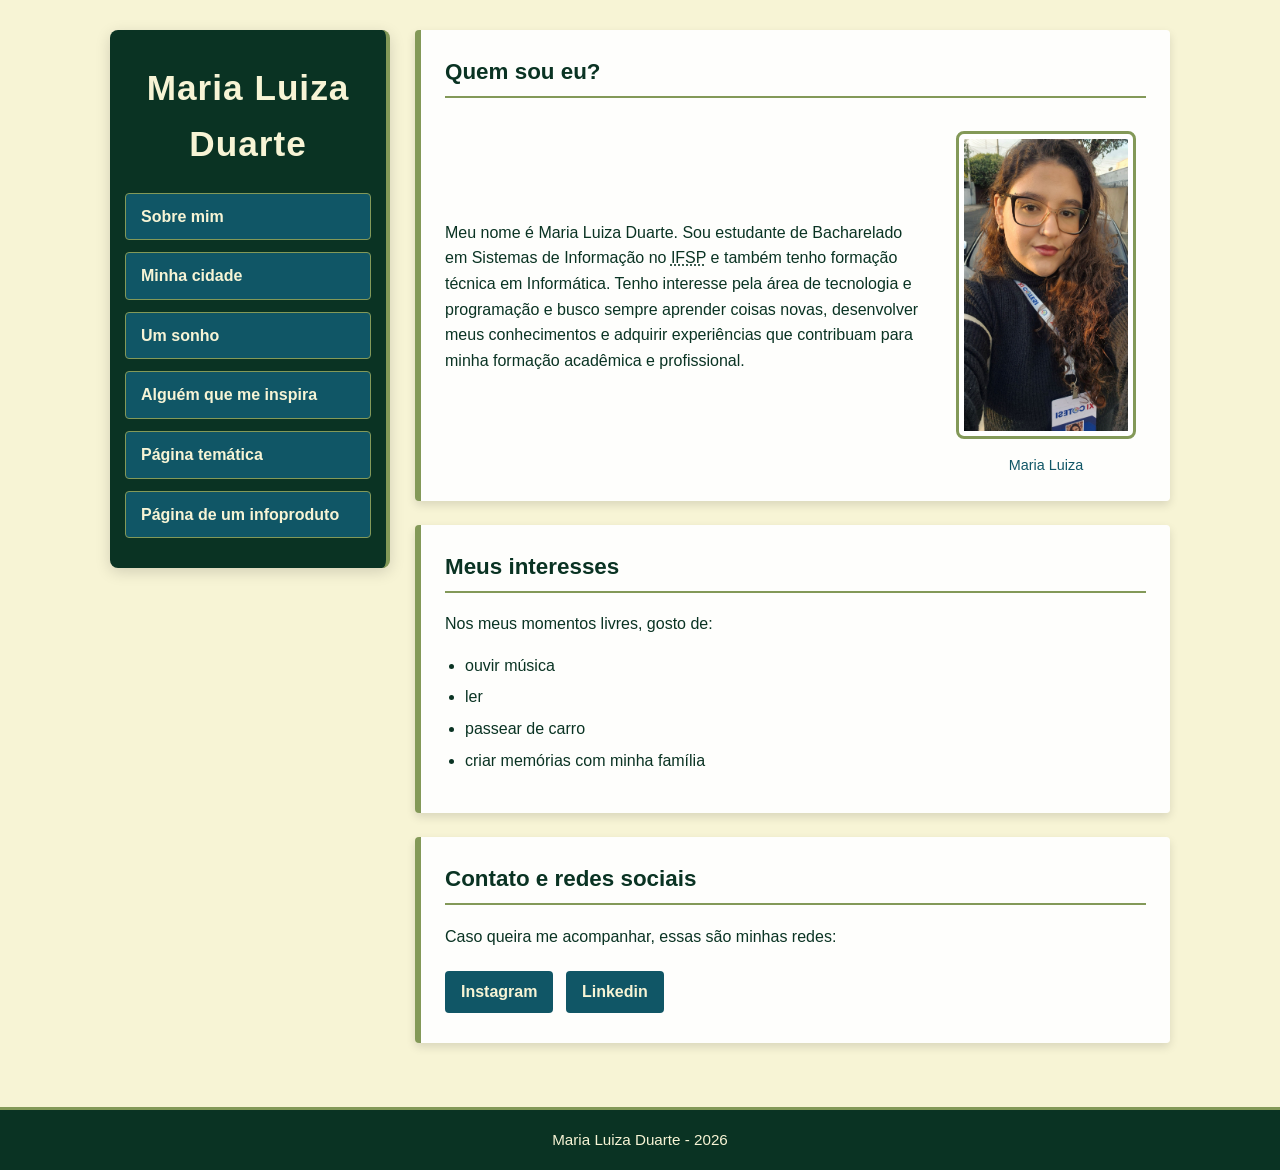
<file: index.html>
<!DOCTYPE html>
<html lang="pt-br">
<head>
    <meta charset="UTF-8">
    <meta name="viewport" content="width=device-width, initial-scale=1.0">
    <title>Sobre Mim</title>
    <link rel="stylesheet" href="geral.css">
    <link rel="stylesheet" href="index.css">
</head>
<body>

    <div class="layout-wrapper">
        <header>
            <h1>Maria Luiza Duarte</h1>
            <nav>
                <a href="index.html">Sobre mim</a>
                <a href="cidade.html">Minha cidade</a>
                <a href="sonho.html">Um sonho</a>
                <a href="inspiracao.html">Alguém que me inspira</a>
                <a href="tematica.html">Página temática</a>
                <a href="infoproduto.html">Página de um infoproduto</a>
            </nav>
        </header>

        <main>
            <section class="perfil-card">
                <h2>Quem sou eu?</h2>
                <div class="perfil-conteudo">
                    <p>Meu nome é Maria Luiza Duarte. 
                        Sou estudante de Bacharelado em Sistemas de Informação 
                        no <abbr title="Instituto Federal de São Paulo">IFSP</abbr> e também tenho formação técnica em Informática. 
                        Tenho interesse pela área de tecnologia e programação e
                        busco sempre aprender coisas novas, desenvolver meus 
                        conhecimentos e adquirir experiências que contribuam 
                        para minha formação acadêmica e profissional.</p>

                    <figure>
                        <img src="minhafoto.jpg" alt="Foto de Maria Luiza">
                        <figcaption>Maria Luiza</figcaption>
                    </figure>
                </div>
            </section>

            <section>
                <h2>Meus interesses</h2>
                <p>Nos meus momentos livres, gosto de:</p>
                <ul>
                    <li>ouvir música</li>
                    <li>ler</li>
                    <li>passear de carro</li>
                    <li>criar memórias com minha família</li>
                </ul>
            </section>

            <section>
                <h2>Contato e redes sociais</h2>
                <p>Caso queira me acompanhar, essas são minhas redes:</p>
                <div class="sociais-links">
                    <a href="https://www.instagram.com/eumaludf?igsi=Y3UzNTNqbzRsZzEw" target="_blank">Instagram</a>
                    <a href="https://www.linkedin.com/in/maria-luiza-duarte-442ba61b0?utm_source=share_via&utm_content=profile&utm_medium=member_android" target="_blank">Linkedin</a>
                </div>
            </section>
        </main>
    </div>

    <footer>
        <p>Maria Luiza Duarte - 2026</p>
    </footer>

</body>
</html>
</file>
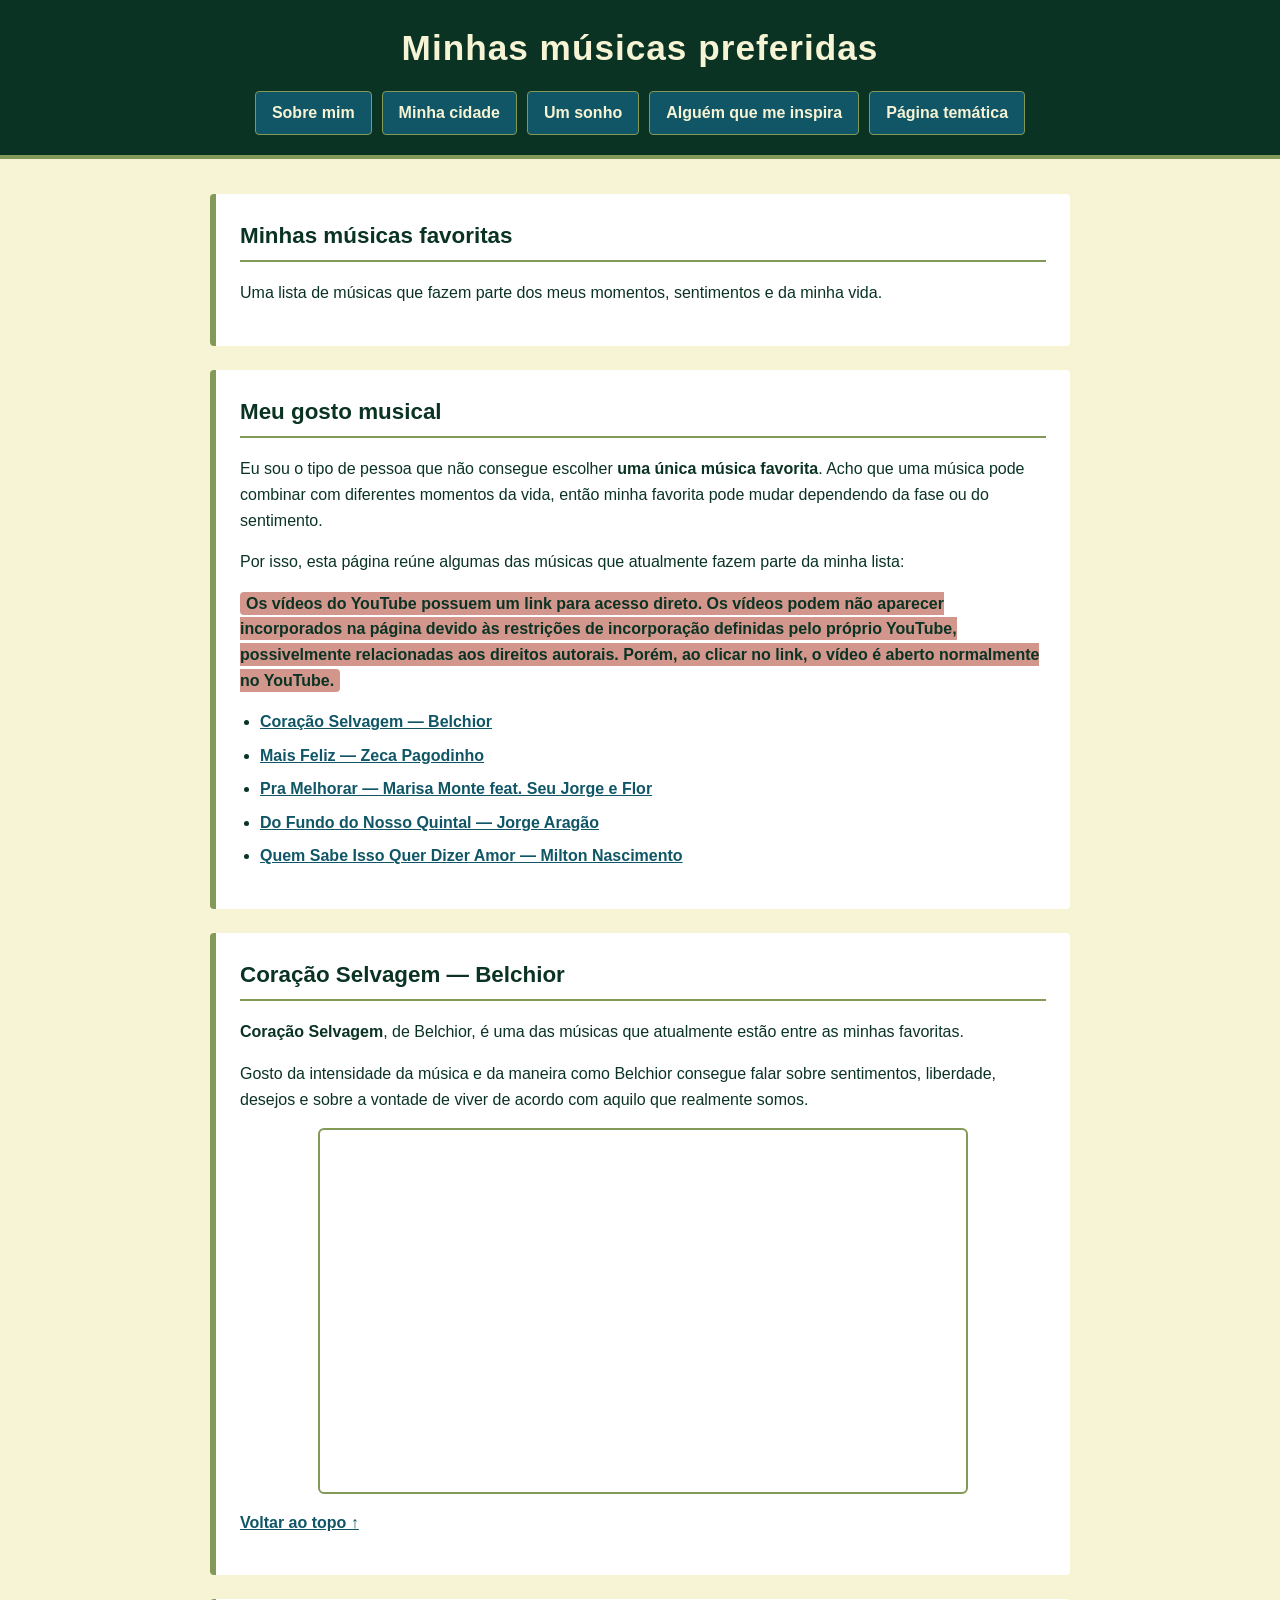
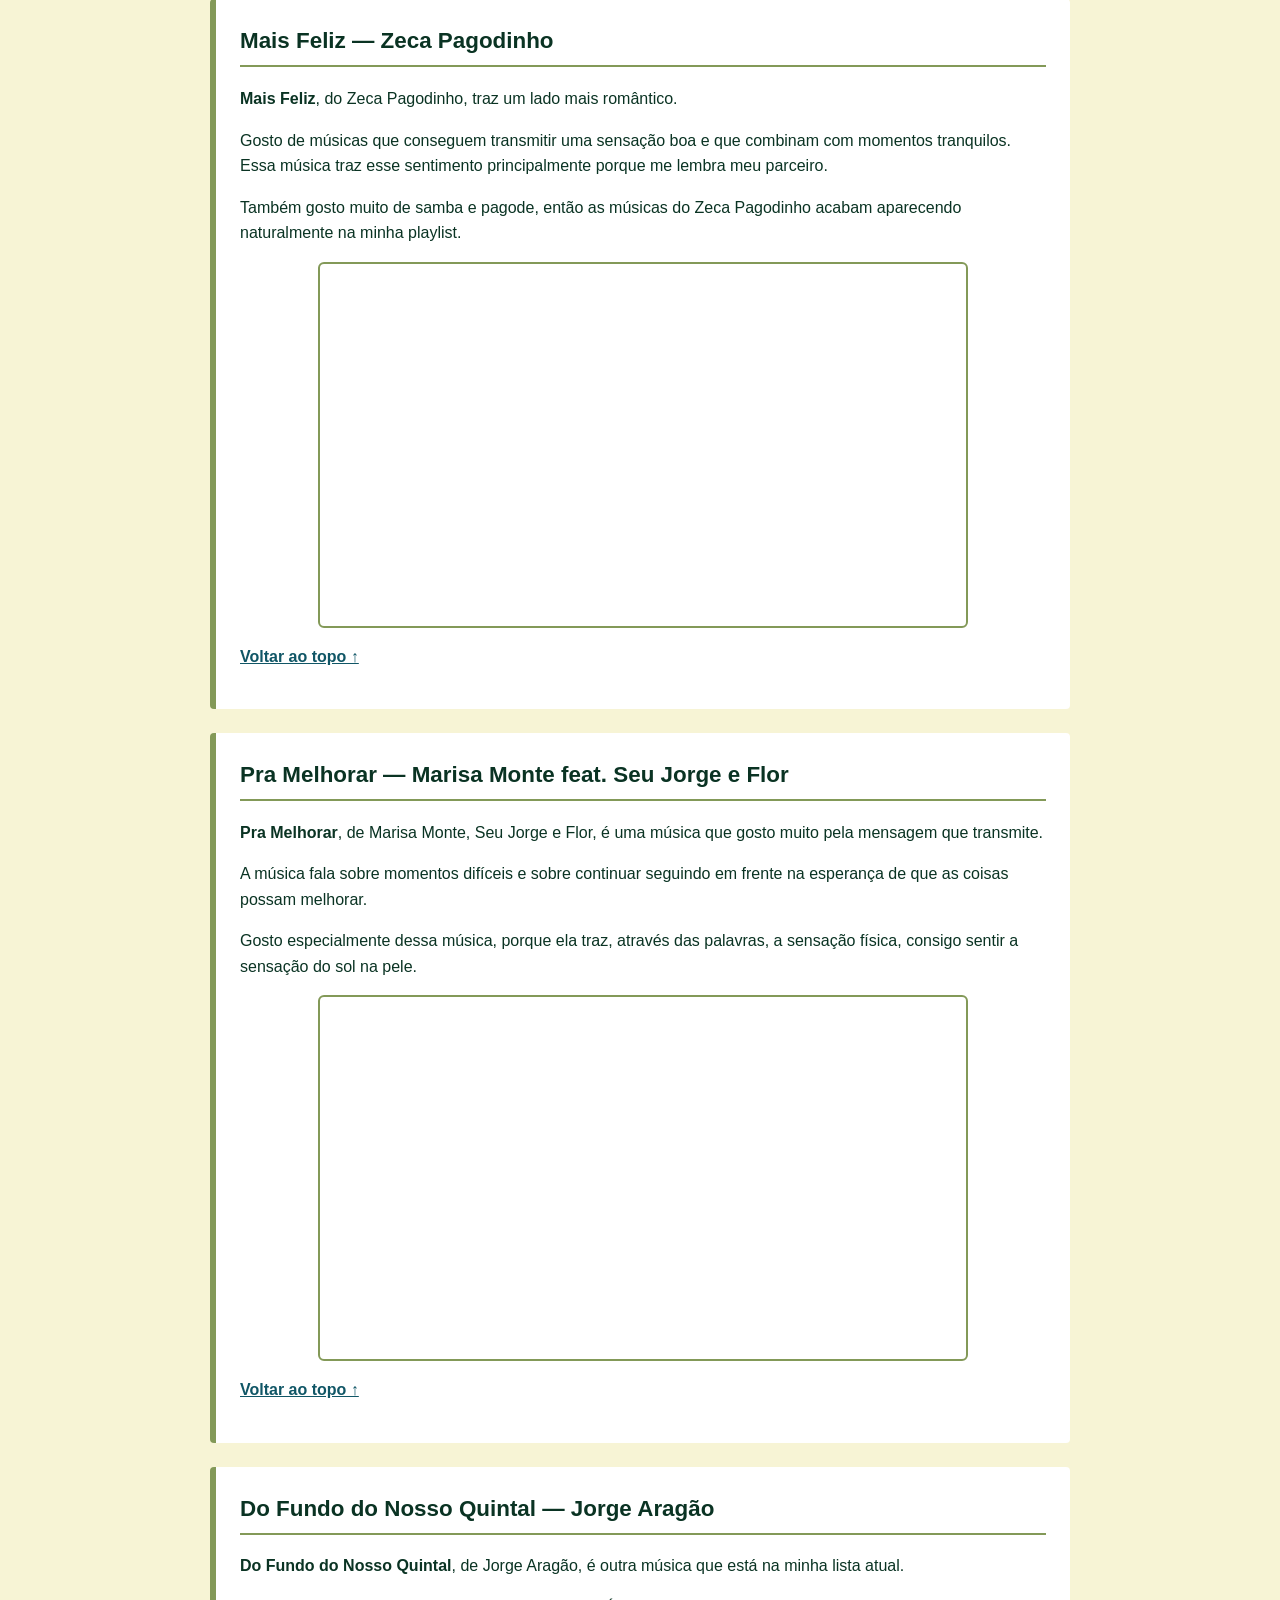
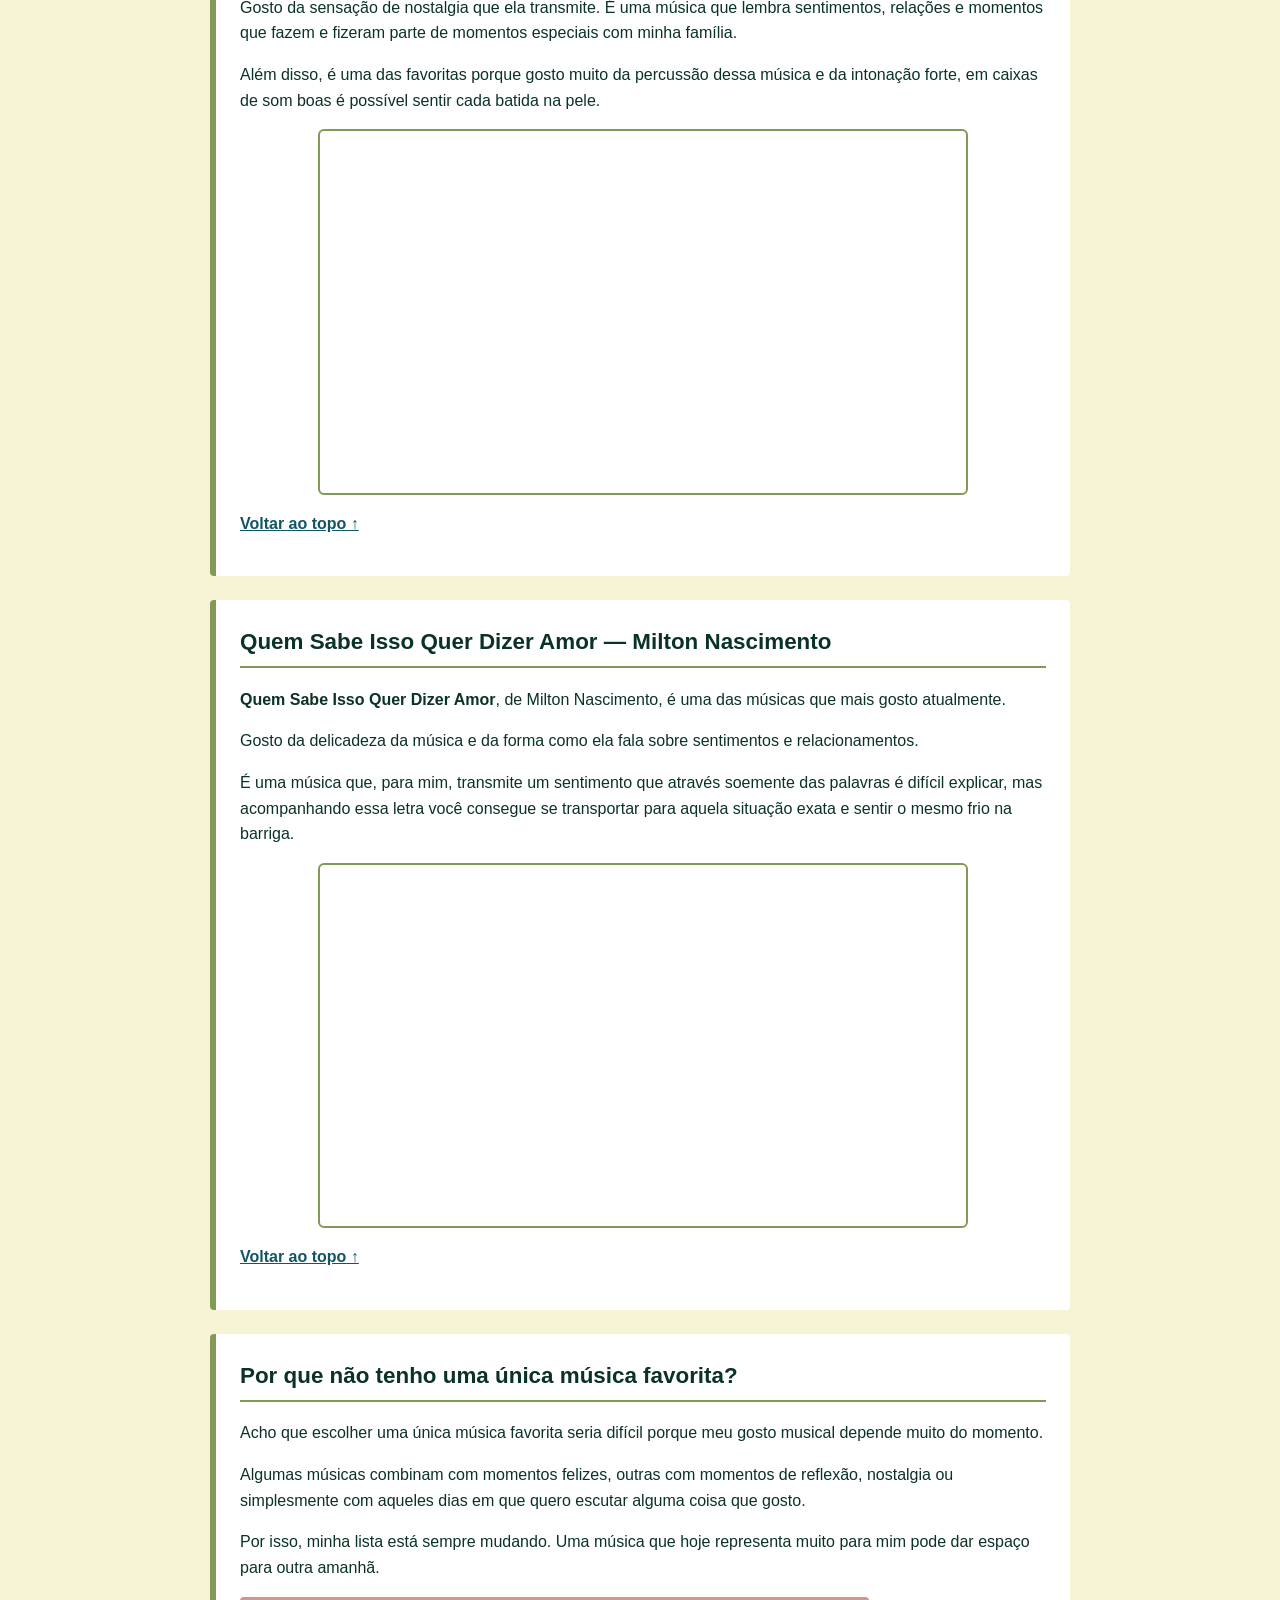
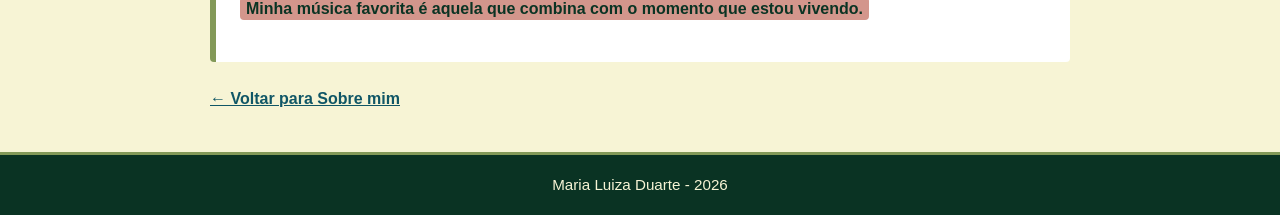
<file: tematica.html>
<!DOCTYPE html>
<html lang="pt-br">
<head>
    <meta charset="UTF-8">
    <meta name="viewport" content="width=device-width, initial-scale=1.0">
    <title>Minhas músicas preferidas</title>
        <link rel="stylesheet" href="geral.css">
<link rel="stylesheet" href="tematica.css">
</head>
<body>
    <header>
        <h1 id="topo">Minhas músicas preferidas</h1>

        <nav>
            <a href="index.html">Sobre mim</a>
            <a href="cidade.html">Minha cidade</a>
            <a href="sonho.html">Um sonho</a>
            <a href="inspiracao.html">Alguém que me inspira</a>
            <a href="tematica.html">Página temática</a>
        </nav>
     </header>
 <main>

        <section>
        <h2>Minhas músicas favoritas</h2> 
        <p> Uma lista de músicas que fazem parte dos 
            meus momentos, sentimentos e da minha vida. 
        </p>
        </section>

       <section> 
        <h2>Meu gosto musical</h2> 
        <p> Eu sou o tipo de pessoa que não consegue 
            escolher <strong>uma única música favorita</strong>. 
            Acho que uma música pode combinar com diferentes momentos 
            da vida, então minha favorita pode mudar dependendo da 
            fase ou do sentimento. </p> 
            <p> Por isso, esta página reúne algumas das 
                músicas que atualmente fazem parte da minha lista: </p> 
                <p>
               <mark>Os vídeos do YouTube possuem um link para acesso direto. Os vídeos podem não aparecer incorporados na página devido 
                às restrições de incorporação definidas pelo próprio YouTube, possivelmente relacionadas aos direitos autorais. 
                Porém, ao clicar no link, o vídeo é aberto normalmente no YouTube.</mark>
                </p>
            <ul> 
                <li> <a href="#coracao-selvagem"> 
                    Coração Selvagem — Belchior 
                </a> 
            </li> 
            <li> 
                <a href="#mais-feliz"> Mais Feliz — Zeca Pagodinho 
                </a> 
            </li> 
            <li>
             <a href="#melhorar"> Pra Melhorar — Marisa Monte feat.
                 Seu Jorge e Flor </a> 
            </li> 
            <li> <a href="#do-fundo"> Do Fundo do Nosso Quintal — Jorge Aragão 
            </a> 
            </li> 
            <li> <a href="#quem-sabe"> Quem Sabe Isso Quer Dizer Amor 
                — Milton Nascimento 
            </a> 
            </li> 
            </ul> 
            </section>
            
        <section id="coracao-selvagem"> 
            <h2>Coração Selvagem — Belchior</h2> 
            <p> 
                <strong>Coração Selvagem</strong>, 
                de Belchior, é uma das músicas que atualmente 
                estão entre as minhas favoritas. 
            </p> 
            <p> Gosto da intensidade da música e da maneira 
                como Belchior consegue falar sobre sentimentos, 
                liberdade, desejos e sobre a vontade de viver 
                de acordo com aquilo que realmente somos. 
            </p> 

<iframe width="560" height="315" src="https://www.youtube.com/embed/fVNUe4np2SM?si=3UwZ5OWiLv4qzOXr" title="YouTube video player" frameborder="0" allow="accelerometer; autoplay; clipboard-write; encrypted-media; gyroscope; picture-in-picture; web-share" referrerpolicy="strict-origin-when-cross-origin" allowfullscreen></iframe>
            
            <p> 
                <a href="#topo">Voltar ao topo ↑
                </a> 
            </p> 
        </section> 
        <section id="mais-feliz"> 
            <h2>Mais Feliz — Zeca Pagodinho</h2> 
            <p> 
                <strong>Mais Feliz</strong>, do Zeca Pagodinho, traz um lado mais romântico. 
            </p> 
            <p> Gosto de músicas que conseguem transmitir uma sensação boa e que combinam com 
                momentos tranquilos. Essa música traz esse sentimento principalmente porque me lembra meu parceiro. 
            </p> 
            <p> Também gosto muito de samba e pagode, então as músicas do Zeca 
                Pagodinho acabam aparecendo naturalmente na minha playlist. 
            </p> 
<iframe width="560" height="315" src="https://www.youtube.com/embed/WsxfiFTcDlI?si=EUrIg2VcNsLrn6zA" title="YouTube video player" frameborder="0" allow="accelerometer; autoplay; clipboard-write; encrypted-media; gyroscope; picture-in-picture; web-share" referrerpolicy="strict-origin-when-cross-origin" allowfullscreen></iframe>
            <p> 
                <a href="#topo">Voltar ao topo ↑</a> 
            </p> 
        </section> 
        <section id="melhorar"> 
            <h2>Pra Melhorar — Marisa Monte feat. Seu Jorge e Flor</h2> 
            <p> 
                <strong>Pra Melhorar</strong>, de Marisa Monte, Seu Jorge e Flor, 
                é uma música que gosto muito pela mensagem que transmite. 
            </p> 
            <p> A música fala sobre momentos difíceis e sobre continuar seguindo em frente na 
                esperança de que as coisas possam melhorar. 
            </p> 
            <p> Gosto especialmente dessa música, porque ela traz, através das palavras, a sensação física, consigo sentir a sensação do sol na pele. 
            </p> 
             <iframe width="560" height="315" src="https://www.youtube.com/embed/pp22cXMtAxg" 
             title="Marisa Monte, Seu Jorge & Flor - Pra Melhorar" 
             allow="accelerometer; autoplay; clipboard-write; encrypted-media; gyroscope; picture-in-picture; web-share" 
             allowfullscreen> 
            </iframe> 
            <p> 
                <a href="#topo">Voltar ao topo ↑</a> 
            </p> 
        </section> 
        <section id="do-fundo"> 
            <h2>Do Fundo do Nosso Quintal — Jorge Aragão</h2> 
            <p> 
                <strong>Do Fundo do Nosso Quintal</strong>, 
                de Jorge Aragão, é outra música que está na minha lista atual. 
            </p> 
            <p> Gosto da sensação de nostalgia que ela transmite. É uma música que lembra sentimentos,
                 relações e momentos que fazem e fizeram parte de momentos especiais com minha família. 
            </p> 
            <p> Além disso, é uma das favoritas porque gosto muito da percussão dessa música e da intonação forte, 
                em caixas de som boas é possível sentir cada batida na pele.
            </p> 
<iframe width="560" height="315" src="https://www.youtube.com/embed/FP83j788XrE?si=RbjGUFVQHOk2DBII" title="YouTube video player" frameborder="0" allow="accelerometer; autoplay; clipboard-write; encrypted-media; gyroscope; picture-in-picture; web-share" referrerpolicy="strict-origin-when-cross-origin" allowfullscreen></iframe>
         <p> 
            <a href="#topo">Voltar ao topo ↑</a> 
        </p> 
        </section> 
        <section id="quem-sabe"> 
            <h2>Quem Sabe Isso Quer Dizer Amor — Milton Nascimento</h2> 
            <p> <strong>Quem Sabe Isso Quer Dizer Amor</strong>, de Milton Nascimento, 
                é uma das músicas que mais gosto atualmente. 
            </p> <p> Gosto da delicadeza da música e da forma como ela fala sobre sentimentos e relacionamentos. </p> 
            <p> É uma música que, para mim, transmite um sentimento que através soemente das palavras é difícil explicar, 
                mas acompanhando essa letra
                você consegue se transportar para aquela situação exata e sentir o mesmo frio na barriga. </p>
           <iframe width="560" height="315" src="https://www.youtube.com/embed/1edwebkYvYQ?si=n10c6kAmUV97Nn6r" title="YouTube video player" frameborder="0" allow="accelerometer; autoplay; clipboard-write; encrypted-media; gyroscope; picture-in-picture; web-share" referrerpolicy="strict-origin-when-cross-origin" allowfullscreen></iframe> 
            <p> <a href="#topo">Voltar ao topo ↑</a> </p> 
        </section> 
        <section> 
            <h2>Por que não tenho uma única música favorita?</h2> 
            <p> Acho que escolher uma única música favorita seria difícil porque meu gosto musical depende muito do momento. </p> 
            <p> Algumas músicas combinam com momentos felizes, outras com momentos de reflexão, nostalgia ou 
                simplesmente com aqueles dias em que quero escutar alguma coisa que gosto. 
            </p> 
            <p> Por isso, minha lista está sempre mudando. Uma música que hoje representa muito para mim pode dar espaço para outra amanhã. </p> 
            <p> <mark>Minha música favorita é aquela que combina com o momento que estou vivendo.</mark> </p> 
        </section>
        <p> <a href="index.html">← Voltar para Sobre mim</a> </p> 
    </main>


    <footer>
        <p>Maria Luiza Duarte - 2026</p>
    </footer>

</body>
</file>
<file: geral.css>
* {
    box-sizing: border-box;
}

body {
    margin: 0;
    padding: 0;
    background-color: #F7F4D5; 
    color: #0A3323;           
    font-family: 'Segoe UI', Tahoma, Geneva, Verdana, sans-serif;
    line-height: 1.6;
}

header {
    background-color: #0A3323;
    padding: 20px 15px;
    text-align: center;
    border-bottom: 4px solid #839958;
}

header h1, #topo {
    margin: 0 0 15px 0;
    color: #F7F4D5;
    font-size: 1.8rem;
    letter-spacing: 1px;
}

nav {
    display: flex;
    flex-direction: column;
    gap: 8px;
    width: 100%;
    max-width: 400px;
    margin: 10px auto 0 auto;
}

nav a {
    display: block;
    color: #F7F4D5;
    text-decoration: none;
    padding: 10px 14px;
    background-color: #105666;
    border: 1px solid #839958;
    font-weight: 600;
    text-align: center;
    border-radius: 4px;
}

nav a:hover {
    background-color: #D3968C; 
    color: #0A3323;
    border-color: #0A3323;
}

main {
    width: 100%;
    max-width: 900px;
    margin: 20px auto;
    padding: 0 15px;
}

section {
    margin-bottom: 24px;
    padding: 18px;
    background-color: #ffffff;
    border-left: 6px solid #839958;
    border-radius: 4px;
}

h2 {
    color: #0A3323;
    margin-top: 0;
    border-bottom: 2px solid #839958;
    padding-bottom: 6px;
    font-size: 1.4rem;
}

a {
    color: #105666;
    font-weight: 600;
}

a:hover {
    color: #D3968C;
}

.btn-topo {
    display: inline-block;
    padding: 10px 18px;
    margin: 15px 0;
    background-color: #839958;
    color: #ffffff;
    text-decoration: none;
    font-weight: bold;
    border: 2px solid #0A3323;
    border-radius: 4px;
}

.btn-topo:hover {
    background-color: #D3968C;
    color: #0A3323;
    border-color: #D3968C;
}

footer {
    background-color: #0A3323;
    color: #F7F4D5;
    text-align: center;
    padding: 18px 10px;
    margin-top: 40px;
    border-top: 3px solid #839958;
}

footer p {
    margin: 0;
    font-size: 0.95rem;
}

html, body {
    overflow-x: hidden;
    width: 100%;
}

img {
    max-width: 100%;
    height: auto;
    display: block;
}

figure {
    margin: 15px auto;
    max-width: 100%;
}

@media (min-width: 768px) {
    header h1, #topo {
        font-size: 2.2rem;
    }

    nav {
        flex-direction: row;
        flex-wrap: wrap;
        justify-content: center;
        max-width: 100%;
        gap: 10px;
    }

    nav a {
        display: inline-block;
        padding: 8px 16px;
    }

    main {
        margin: 35px auto;
        padding: 0 20px;
    }

    section {
        padding: 24px;
    }
}
</file>
<file: index.css>
body {
    background-image: url("https://images.unsplash.com/photo-1516205651411-aef33a44f7c2?fm=jpg&q=60&w=3000&auto=format&fit=crop&ixlib=rb-4.1.0&ixid=M3wxMjA3fDB8MHxzZWFyY2h8NXx8cGxhbm8lMjBkZSUyMGZ1bmRvJTIwZmxvcnxlbnwwfHwwfHx8MA%3D%3D");
    background-repeat: no-repeat;
    background-size: cover;
    background-position: center;
    background-attachment: fixed;
}

section {
    background-color: rgba(255, 255, 255, 0.94);
    border-left: 6px solid #839958;
    box-shadow: 0 4px 10px rgba(0, 0, 0, 0.12);
}

img {
    display: block;
    max-width: 180px;
    height: auto;
    margin: 15px auto;
    padding: 5px;
    background-color: #ffffff;
    border: 3px solid #839958;
    border-radius: 8px;
}

figcaption {
    text-align: center;
    font-size: 0.9rem;
    color: #105666;
    margin-top: 5px;
}

ul {
    padding-left: 20px;
}

li {
    margin-bottom: 6px;
}

.sociais-links a {
    display: inline-block;
    padding: 8px 16px;
    margin: 6px 8px 6px 0;
    background-color: #105666;
    color: #F7F4D5;
    text-decoration: none;
    border-radius: 4px;
}

.sociais-links a:hover {
    background-color: #D3968C;
    color: #0A3323;
}


@media (min-width: 820px) {
    .layout-wrapper {
        display: flex;
        flex-direction: row;
        max-width: 1100px;
        margin: 30px auto;
        gap: 25px;
        align-items: flex-start;
        padding: 0 20px;
    }

    .layout-wrapper header {
        flex: 0 0 280px; 
        position: sticky;
        top: 25px;
        border-radius: 8px;
        border-right: 4px solid #839958;
        border-bottom: none;
        padding: 30px 15px;
        box-shadow: 0 4px 15px rgba(0, 0, 0, 0.15);
    }

    .layout-wrapper header nav {
        flex-direction: column;
        width: 100%;
        gap: 12px;
        margin-top: 20px;
    }

    .layout-wrapper header nav a {
        display: block;
        width: 100%;
        text-align: left;
        padding: 10px 15px;
    }

    .layout-wrapper main {
        flex: 1;
        margin: 0;
        padding: 0;
    }

    /* Coluna de texto + foto na seção Quem sou eu */
    .perfil-conteudo {
        display: flex;
        flex-direction: row;
        align-items: center;
        gap: 20px;
    }

    .perfil-conteudo p {
        flex: 1;
    }

    .perfil-conteudo figure {
        flex: 0 0 200px;
        margin: 0;
    }
}
</file>
<file: tematica.css>
mark {
    background-color: #D3968C;
    color: #0A3323;
    padding: 3px 6px;
    font-weight: bold;
    border-radius: 4px;
}

ul {
    padding-left: 20px;
}

li {
    margin-bottom: 8px;
}


iframe {
    width: 100%;
    max-width: 100%;
    aspect-ratio: 16 / 9; 
    height: auto;          
    border: 2px solid #839958;
    border-radius: 6px;
    display: block;
    margin: 15px auto;
}

@media (min-width: 768px) {
    iframe {
        max-width: 650px;
    }
}
</file>
